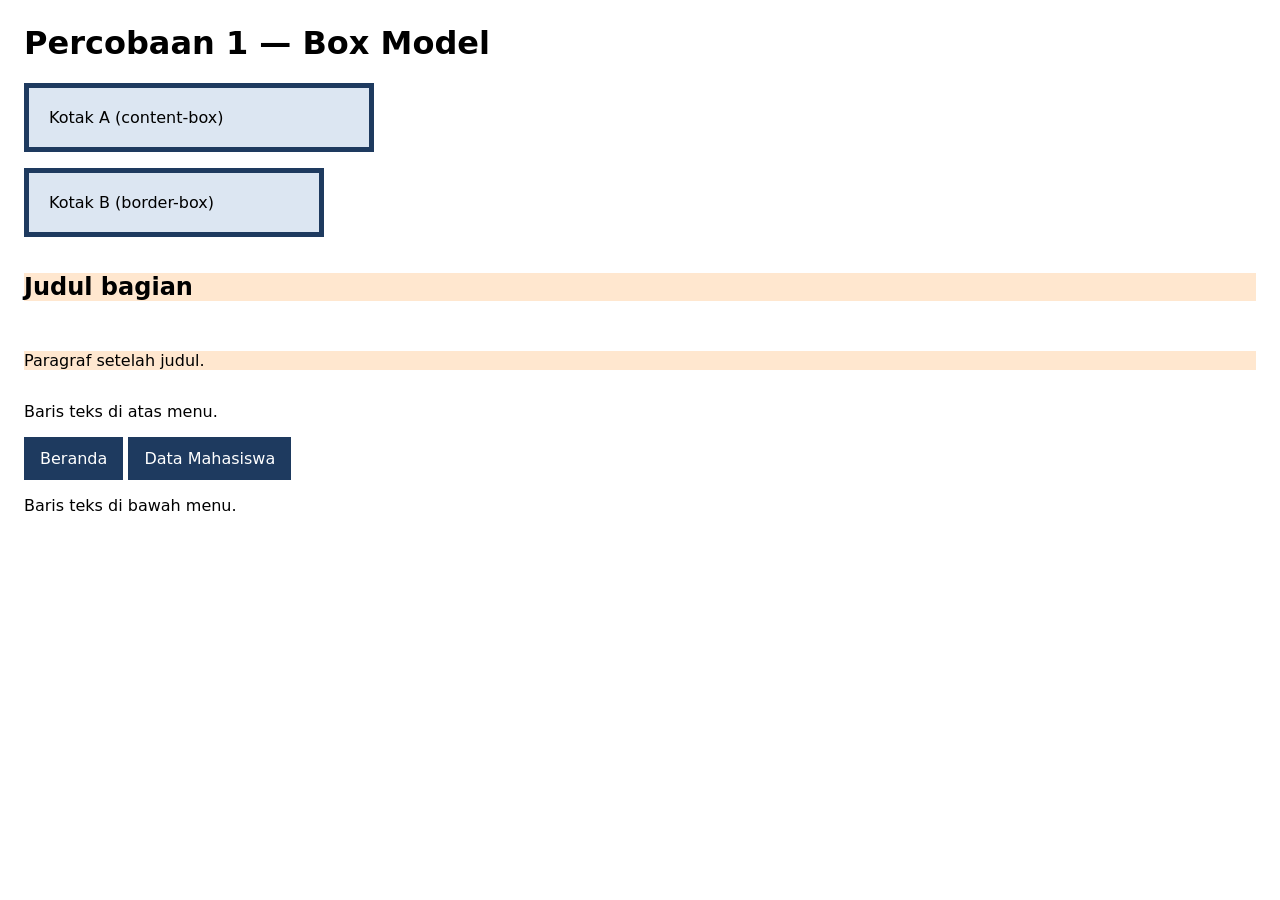
<file: praktikum-05/p1-boxmodel/index.html>
<!DOCTYPE html> 
<html lang="id"> 
<head> 
  <meta charset="UTF-8"> 
  <meta name="viewport" content="width=device-width, initial-scale=1.0"> 
  <title>P1 — Box Model</title> 
  <style> 
    body { font-family: system-ui, sans-serif; margin: 24px; } 
 
    /* --- A. box-sizing --- */ 
    .kotak { 
      width: 300px; 
      padding: 20px; 
      border: 5px solid #1e3a5f; 
      background: #dce6f2; 
      margin-bottom: 16px; 
    } 
    .kotak-a { box-sizing: content-box; } 
    .kotak-b { box-sizing: border-box; } 
 
    /* --- B. margin collapsing --- */ 
    .judul   { margin-bottom: 30px; background: #ffe7cf; } 
    .paragraf { margin-top: 20px;   background: #ffe7cf; } 
 
    /* --- C. inline vs inline-block --- */ 
    .menu a { 
      display: inline-block;      
      padding: 12px 16px; 
      background: #1e3a5f; 
      color: #fff; 
      text-decoration: none; 
    }
    
    .uji-collapse {
        display: flex;
        flex-direction: column;
    }
  </style> 
</head> 
<body> 
  <h1>Percobaan 1 — Box Model</h1> 
 
  <div class="kotak kotak-a">Kotak A (content-box)</div> 
  <div class="kotak kotak-b">Kotak B (border-box)</div> 
 
  <section class="uji-collapse"> 
    <h2 class="judul">Judul bagian</h2> 
    <p class="paragraf">Paragraf setelah judul.</p> 
  </section> 
 
  <p>Baris teks di atas menu.</p> 
  <nav class="menu"> 
    <a href="#">Beranda</a> 
    <a href="#">Data Mahasiswa</a> 
  </nav> 
  <p>Baris teks di bawah menu.</p> 
</body> 
</html>
</file>
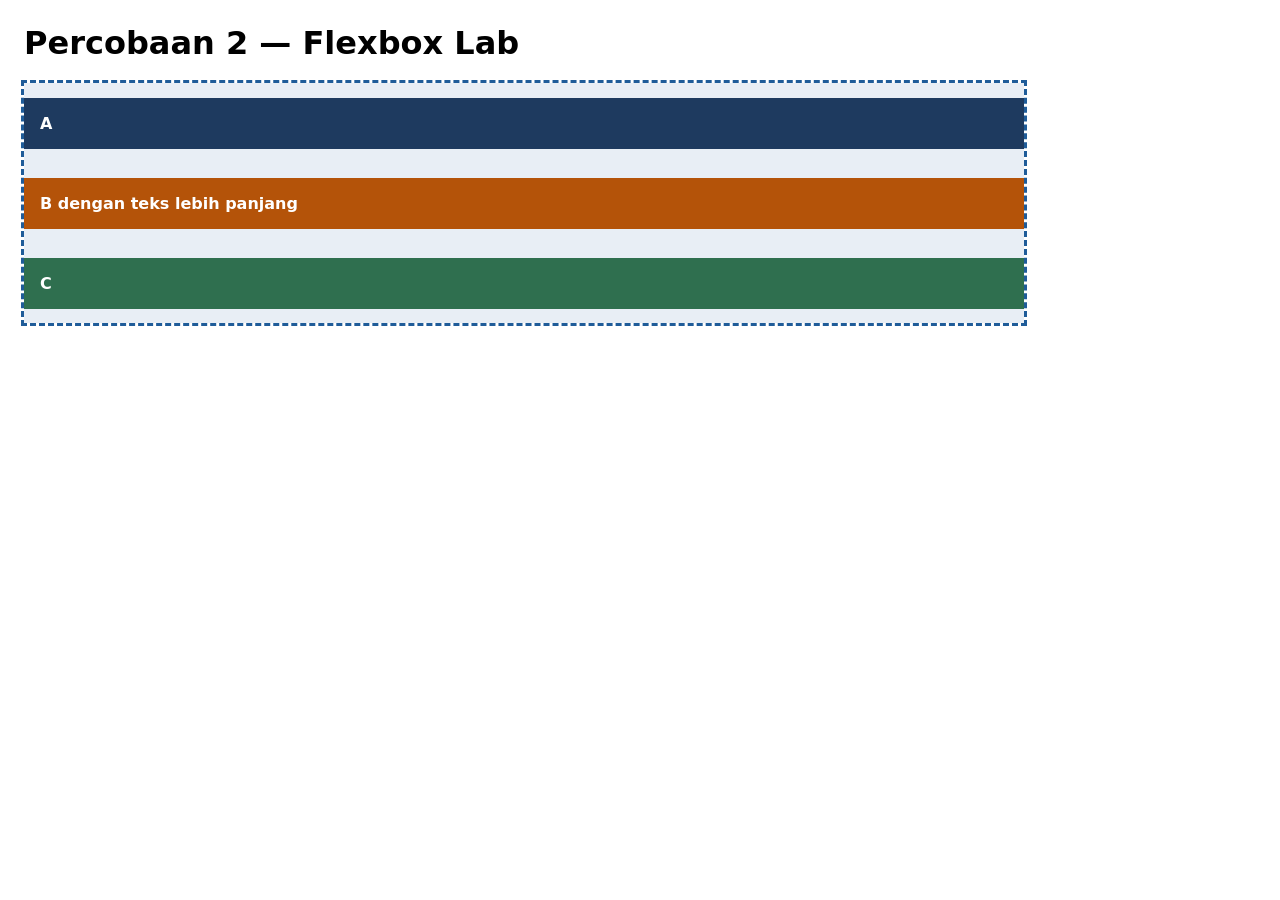
<file: praktikum-05/p2-flexlab/index.html>
<!DOCTYPE html> 
<html lang="id"> 
<head> 
  <meta charset="UTF-8"> 
  <meta name="viewport" content="width=device-width, initial-scale=1.0"> 
  <title>P2 — Flexbox Lab</title> 
  <style> 
    * { box-sizing: border-box; } 
    body { font-family: system-ui, sans-serif; margin: 24px; } 
 
    .lab { 
      width: 1000px; 
      height: 240px;              /* tinggi tetap agar align-items terlihat */ 
      outline: 3px dashed #1f5c99;  /* outline tidak memakan ruang */ 
      background: #e8eef5; 
      display: flex;
      justify-content: space-around;
      flex-direction: column;
      flex-wrap: wrap;
      /* EKSPERIMEN DIMULAI DI SINI */ 
    } 
 
    .item { 
      padding: 16px; 
      color: #fff; 
      font-weight: 600; 
    } 
    .a { background: #1e3a5f; } 
    .b { background: #b45309; } 
    .c { background: #2f6f4f; } 
  </style> 
</head> 
<body> 
  <h1>Percobaan 2 — Flexbox Lab</h1> 
  <div class="lab"> 
    <div class="item a">A</div> 
    <div class="item b">B dengan teks lebih panjang</div> 
    <div class="item c">C</div> 
  </div> 
</body> 
</html>
</file>
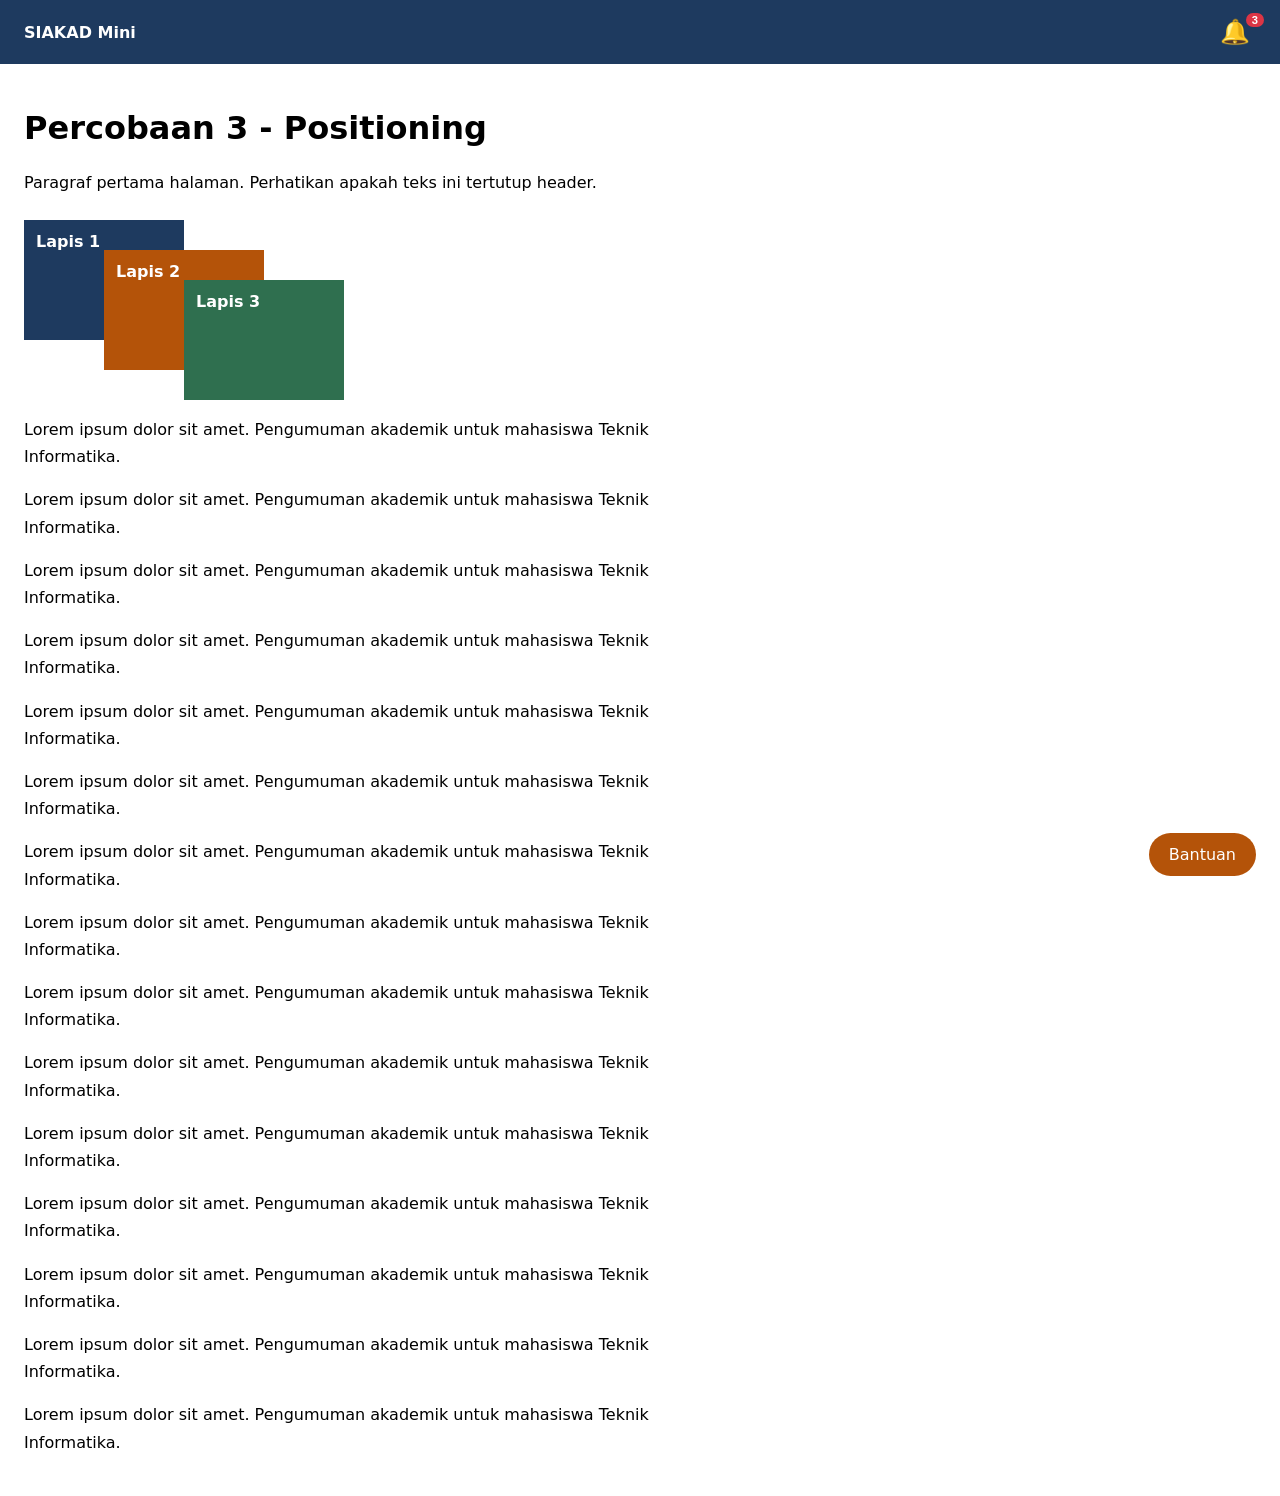
<file: praktikum-05/p3-positioning/index.html>
<!DOCTYPE html>
<html lang="id">
<head>
    <meta charset="UTF-8">
    <meta name="viewport" content="width=device-width, initial-scale=1.0">
    <title>P3 - Positioning</title>

    <style>
       * { box-sizing: border-box; } 
       body { margin: 0; font-family: system-ui, sans-serif; } 

        .header {
            position: sticky;         /* eksperimen 1: ganti ke fixed */
            top: 0;
            z-index: 100;
            height: 64px;
            padding: 0 24px;
            display: flex;
            justify-content: space-between;
            align-items: center;
            background: #1e3a5f;
            color: #fff;
        }

        .notif {
            position: relative;       /* eksperimen 2: hapus baris ini */
            font-size: 1.5rem;
            background: none;
            border: 0;
        }

        .badge {
            position: absolute;
            top: -4px;
            right: -8px;
            padding: 1px 6px;
            font-size: 0.7rem;
            font-weight: 700;
            color: #fff;
            background: #dc3545;
            border-radius: 999px;
        }

        .isi { padding: 24px; } 
        .isi p { max-width: 70ch; line-height: 1.7; } 

        .tumpuk { position: relative; height: 180px; margin-top: 24px; }
        .lapis {
            position: absolute;
            width: 160px;
            height: 120px;
            padding: 12px;
            color: #fff;
            font-weight: 600;
        }

        .lapis-1 { left: 0;    top: 0;    background: #1e3a5f; } 
        .lapis-2 { left: 80px; top: 30px; background: #b45309; } 
        .lapis-3 { left: 160px; top: 60px; background: #2f6f4f; }

        .chat {
            position: fixed;
            right: 24px;
            bottom: 24px;
            padding: 12px 20px;
            border-radius: 999px;
            background: #b45309;
            color: #fff;
            text-decoration: none;
        }

    </style>
</head>

<body>

    <header class="header">
        <strong>SIAKAD Mini</strong>
        <button class="notif" aria-label="Notifikasi, 3 belum dibaca">
            🔔<span class="badge">3</span>
        </button>
    </header>

    <main class="isi">
        <h1>Percobaan 3 - Positioning</h1>
        <p>Paragraf pertama halaman.  Perhatikan apakah teks ini tertutup header.</p>

        <div class="tumpuk">
            <div class="lapis lapis-1">Lapis 1</div>
            <div class="lapis lapis-2">Lapis 2</div>
            <div class="lapis lapis-3">Lapis 3</div>
        </div>

        <!-- salin paragraf di bawah ini 15 kali agar halaman bisa digulir --> 
        <p>Lorem ipsum dolor sit amet. Pengumuman akademik untuk mahasiswa Teknik Informatika.</p>
        <p>Lorem ipsum dolor sit amet. Pengumuman akademik untuk mahasiswa Teknik Informatika.</p>
        <p>Lorem ipsum dolor sit amet. Pengumuman akademik untuk mahasiswa Teknik Informatika.</p>
        <p>Lorem ipsum dolor sit amet. Pengumuman akademik untuk mahasiswa Teknik Informatika.</p>
        <p>Lorem ipsum dolor sit amet. Pengumuman akademik untuk mahasiswa Teknik Informatika.</p>
        <p>Lorem ipsum dolor sit amet. Pengumuman akademik untuk mahasiswa Teknik Informatika.</p>
        <p>Lorem ipsum dolor sit amet. Pengumuman akademik untuk mahasiswa Teknik Informatika.</p>
        <p>Lorem ipsum dolor sit amet. Pengumuman akademik untuk mahasiswa Teknik Informatika.</p>
        <p>Lorem ipsum dolor sit amet. Pengumuman akademik untuk mahasiswa Teknik Informatika.</p>
        <p>Lorem ipsum dolor sit amet. Pengumuman akademik untuk mahasiswa Teknik Informatika.</p>
        <p>Lorem ipsum dolor sit amet. Pengumuman akademik untuk mahasiswa Teknik Informatika.</p>
        <p>Lorem ipsum dolor sit amet. Pengumuman akademik untuk mahasiswa Teknik Informatika.</p>
        <p>Lorem ipsum dolor sit amet. Pengumuman akademik untuk mahasiswa Teknik Informatika.</p>
        <p>Lorem ipsum dolor sit amet. Pengumuman akademik untuk mahasiswa Teknik Informatika.</p>
        <p>Lorem ipsum dolor sit amet. Pengumuman akademik untuk mahasiswa Teknik Informatika.</p>
    </main>

    <a href="#" class="chat">Bantuan</a>
</body>
</html>
</file>
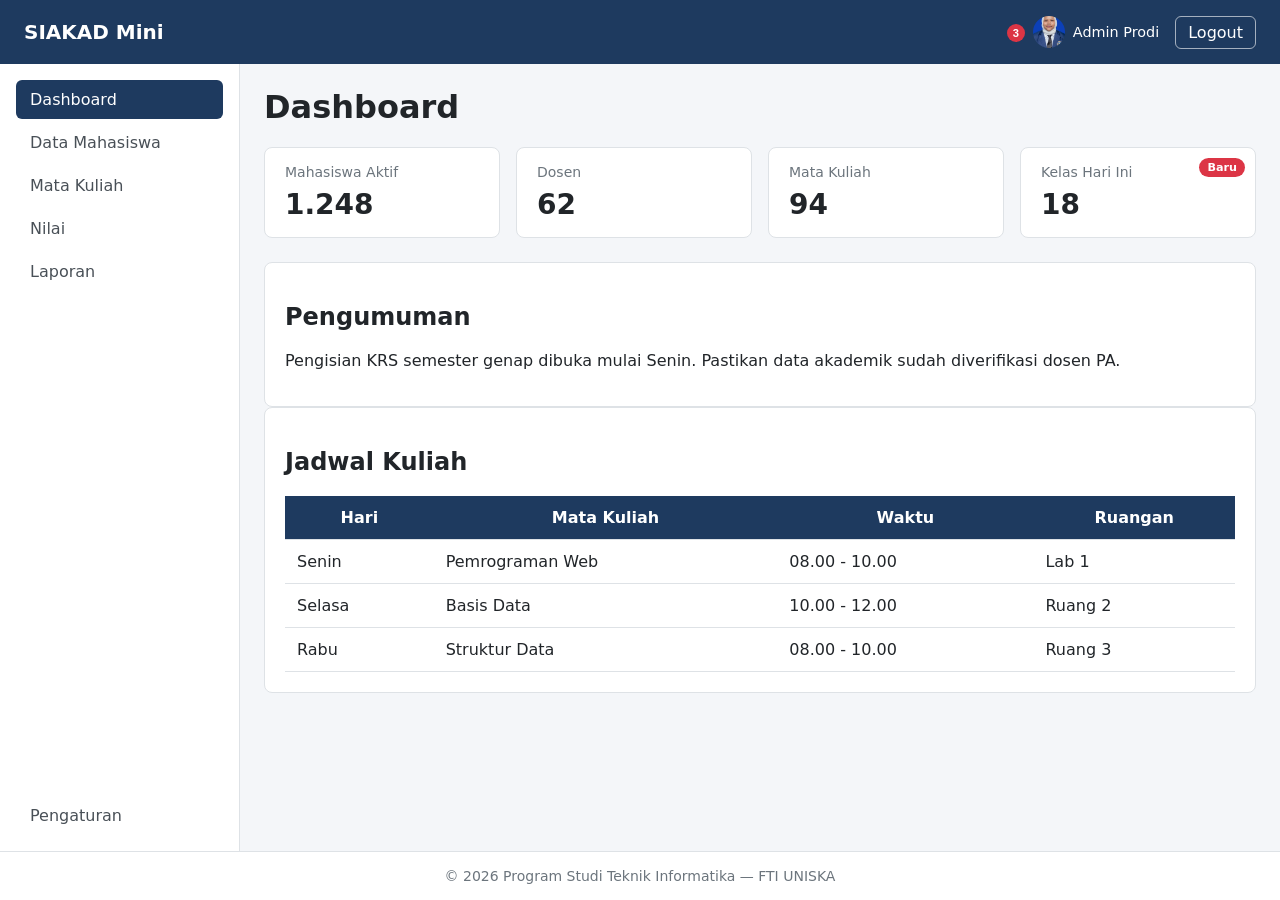
<file: praktikum-05/p4-dashboard/index.html>
<!DOCTYPE html>
<html lang="id">

<head>
    <meta charset="UTF-8">
    <meta name="viewport" content="width=device-width, initial-scale=1.0">
    <title>SIAKAD Mini — Dashboard</title>
    <link rel="stylesheet" href="css/style.css">
</head>

<body>
    <header class="navbar">
        <div class="brand">SIAKAD Mini</div>
        <nav class="nav-kanan">
            <button class="notif" aria-label="Notifikasi, 3 belum dibaca">
                <span class="badge">3</span>
            </button>
            <div class="profil">
                <img src="img/profil.jpg" alt="Foto Admin"
                class="avatar">
                <span>Admin Prodi</span>
            </div>
            <a href="#" class="logout">Logout</a>
        </nav>
    </header>

    <div class="wrapper">
        <aside class="sidebar">
            <nav class="menu" aria-label="Menu utama">
                <a href="#" class="aktif">Dashboard</a>
                <a href="#">Data Mahasiswa</a>
                <a href="#">Mata Kuliah</a>
                <a href="#">Nilai</a>
                <a href="#">Laporan</a>
            </nav>
            <a href="#" class="Pengaturan">Pengaturan</a>
        </aside>

        <main class="konten">
            <h1>Dashboard</h1>

            <section class="statistik">
                <article class="kartu">
                    <h2>Mahasiswa Aktif</h2>
                    <p class="angka">1.248</p>
                </article>
                <article class="kartu">
                    <h2>Dosen</h2>
                    <p class="angka">62</p>
                </article>
                <article class="kartu">
                    <h2>Mata Kuliah</h2>
                    <p class="angka">94</p>
                </article>
                <article class="kartu kartu-baru">
                    <span class="label-baru">Baru</span>
                    <h2>Kelas Hari Ini</h2>
                    <p class="angka">18</p>
                </article>
            </section>

            <section class="panel">
                <h2>Pengumuman</h2>
                <p>Pengisian KRS semester genap dibuka mulai Senin. Pastikan data akademik
                    sudah diverifikasi dosen PA.</p>
            </section>
            <section class="panel">
                <h2>Jadwal Kuliah</h2>

                <div class="tabel-scroll">
                    <table>
                        <thead>
                            <tr>
                                <th>Hari</th>
                                <th>Mata Kuliah</th>
                                <th>Waktu</th>
                                <th>Ruangan</th>
                            </tr>
                        </thead>

                        <tbody>
                            <tr>
                                <td>Senin</td>
                                <td>Pemrograman Web</td>
                                <td>08.00 - 10.00</td>
                                <td>Lab 1</td>
                            </tr>
                            <tr>
                                <td>Selasa</td>
                                <td>Basis Data</td>
                                <td>10.00 - 12.00</td>
                                <td>Ruang 2</td>
                            </tr>
                            <tr>
                                <td>Rabu</td>
                                <td>Struktur Data</td>
                                <td>08.00 - 10.00</td>
                                <td>Ruang 3</td>
                            </tr>
                        </tbody>
                    </table>
                </div>
            </section>
        </main>
    </div>

    <footer class="footer">
        &copy; 2026 Program Studi Teknik Informatika — FTI UNISKA
    </footer>

</body>

</html>
</file>
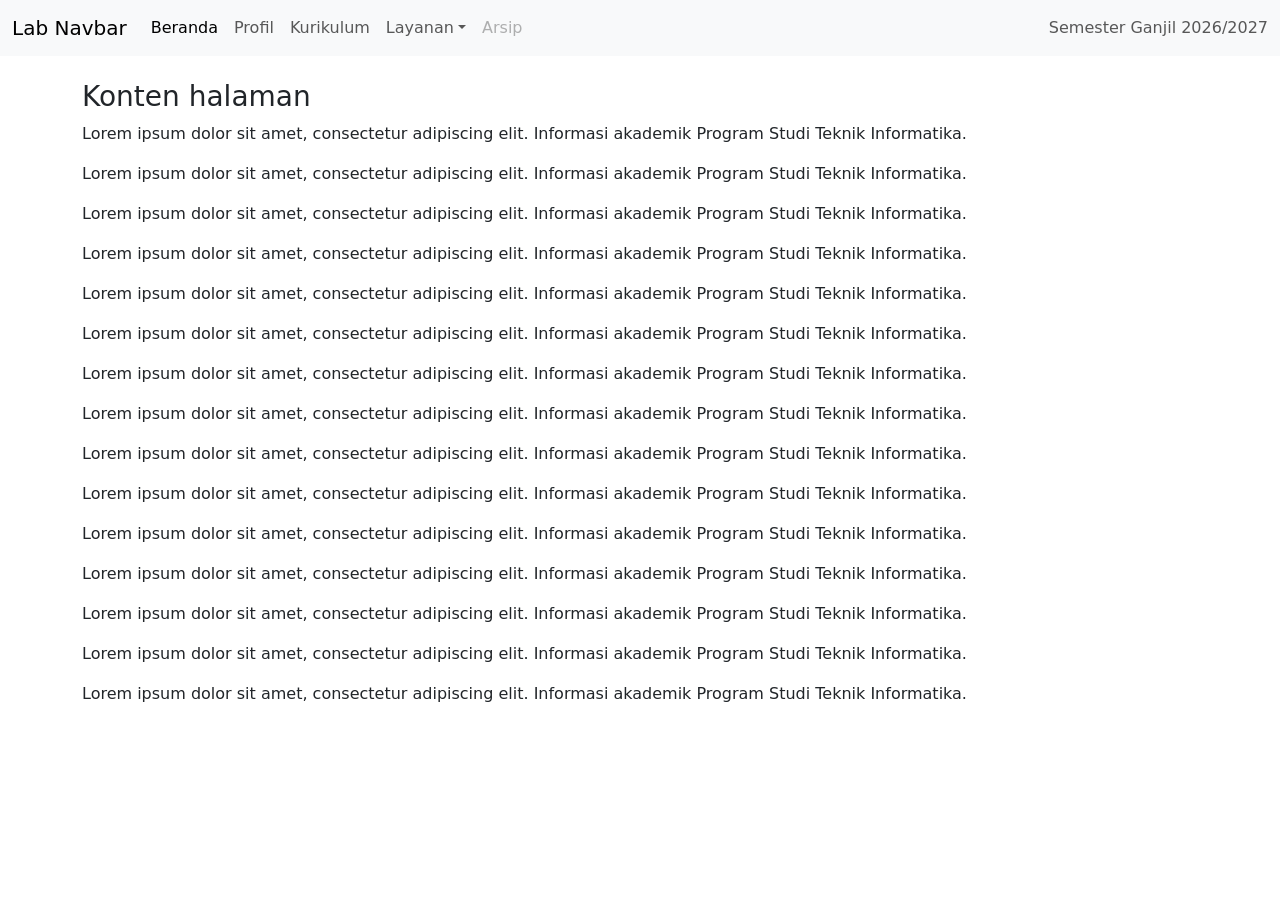
<file: praktikum-10/p1-navbar/indeks.html>
<!doctype html>
<html lang="id">

<head>
    <meta charset="utf-8">
    <meta name="viewport" content="width=device-width, initial-scale=1">
    <title>Praktikum 10</title>
    <link href="https://cdn.jsdelivr.net/npm/bootstrap@5.3.8/dist/css/bootstrap.min.css" rel="stylesheet" integrity="sha384
sRIl4kxILFvY47J16cr9ZwB07vP4J8+LH7qKQnuqkuIAvNWLzeN8tE5YBujZqJLB" crossorigin="anonymous">
</head>

<body>
    <nav class="navbar navbar-expand-lg bg-body-tertiary">
        <div class="container-fluid">
            <a class="navbar-brand" href="#">Lab Navbar</a>
            <button class="navbar-toggler" type="button" data-bs-toggle="collapse" data-bs target="#menuLab"
                aria-controls="menuLab" aria-expanded="false" aria-label="Toggle navigation">
                <span class="navbar-toggler-icon"></span>
            </button>
            <div class="collapse navbar-collapse" id="menuLab">
                <ul class="navbar-nav me-auto mb-2 mb-lg-0">
                    <li class="nav-item"><a class="nav-link active" aria-current="page" href="#">Beranda</a></li>
                    <li class="nav-item"><a class="nav-link" href="#">Profil</a></li>
                    <li class="nav-item"><a class="nav-link" href="#">Kurikulum</a></li>
                    <li class="nav-item dropdown">
                        <a class="nav-link dropdown-toggle" href="#" role="button" data-bs toggle="dropdown"
                            aria-expanded="false">Layanan</a>
                        <ul class="dropdown-menu">
                            <li><a class="dropdown-item" href="#">KRS Online</a></li>
                            <li><a class="dropdown-item" href="#">E-Learning</a></li>
                            <li>
                                <hr class="dropdown-divider">
                            </li>
                            <li><a class="dropdown-item" href="#">Helpdesk</a></li>
                        </ul>
                    </li>
                    <li class="nav-item"><a class="nav-link disabled" aria disabled="true">Arsip</a></li>
                </ul>
                <span class="navbar-text">Semester Ganjil 2026/2027</span>
            </div>
        </div>
    </nav>

    <main class="container py-4">
        <h1 class="h3">Konten halaman</h1>
        <p>Lorem ipsum dolor sit amet, consectetur adipiscing elit. Informasi akademik Program Studi Teknik Informatika.
        </p>
        <p>Lorem ipsum dolor sit amet, consectetur adipiscing elit. Informasi akademik Program Studi Teknik Informatika.
        </p>
        <p>Lorem ipsum dolor sit amet, consectetur adipiscing elit. Informasi akademik Program Studi Teknik Informatika.
        </p>
        <p>Lorem ipsum dolor sit amet, consectetur adipiscing elit. Informasi akademik Program Studi Teknik Informatika.
        </p>
        <p>Lorem ipsum dolor sit amet, consectetur adipiscing elit. Informasi akademik Program Studi Teknik Informatika.
        </p>
        <p>Lorem ipsum dolor sit amet, consectetur adipiscing elit. Informasi akademik Program Studi Teknik Informatika.
        </p>
        <p>Lorem ipsum dolor sit amet, consectetur adipiscing elit. Informasi akademik Program Studi Teknik Informatika.
        </p>
        <p>Lorem ipsum dolor sit amet, consectetur adipiscing elit. Informasi akademik Program Studi Teknik Informatika.
        </p>
        <p>Lorem ipsum dolor sit amet, consectetur adipiscing elit. Informasi akademik Program Studi Teknik Informatika.
        </p>
        <p>Lorem ipsum dolor sit amet, consectetur adipiscing elit. Informasi akademik Program Studi Teknik Informatika.
        </p>
        <p>Lorem ipsum dolor sit amet, consectetur adipiscing elit. Informasi akademik Program Studi Teknik Informatika.
        </p>
        <p>Lorem ipsum dolor sit amet, consectetur adipiscing elit. Informasi akademik Program Studi Teknik Informatika.
        </p>
        <p>Lorem ipsum dolor sit amet, consectetur adipiscing elit. Informasi akademik Program Studi Teknik Informatika.
        </p>
        <p>Lorem ipsum dolor sit amet, consectetur adipiscing elit. Informasi akademik Program Studi Teknik Informatika.
        </p>
        <p>Lorem ipsum dolor sit amet, consectetur adipiscing elit. Informasi akademik Program Studi Teknik Informatika.
        </p>
    </main>
    <script src="https://cdn.jsdelivr.net/npm/bootstrap@5.3.8/dist/js/bootstrap.bundle.min.js"
        integrity="sha384 FKyoEForCGlyvwx9Hj09JcYn3nv7wiPVlz7YYwJrWVcXK/BmnVDxM+D2scQbITxI" crossorigin="anonymous">
        </script>
</body>

</html>
</file>
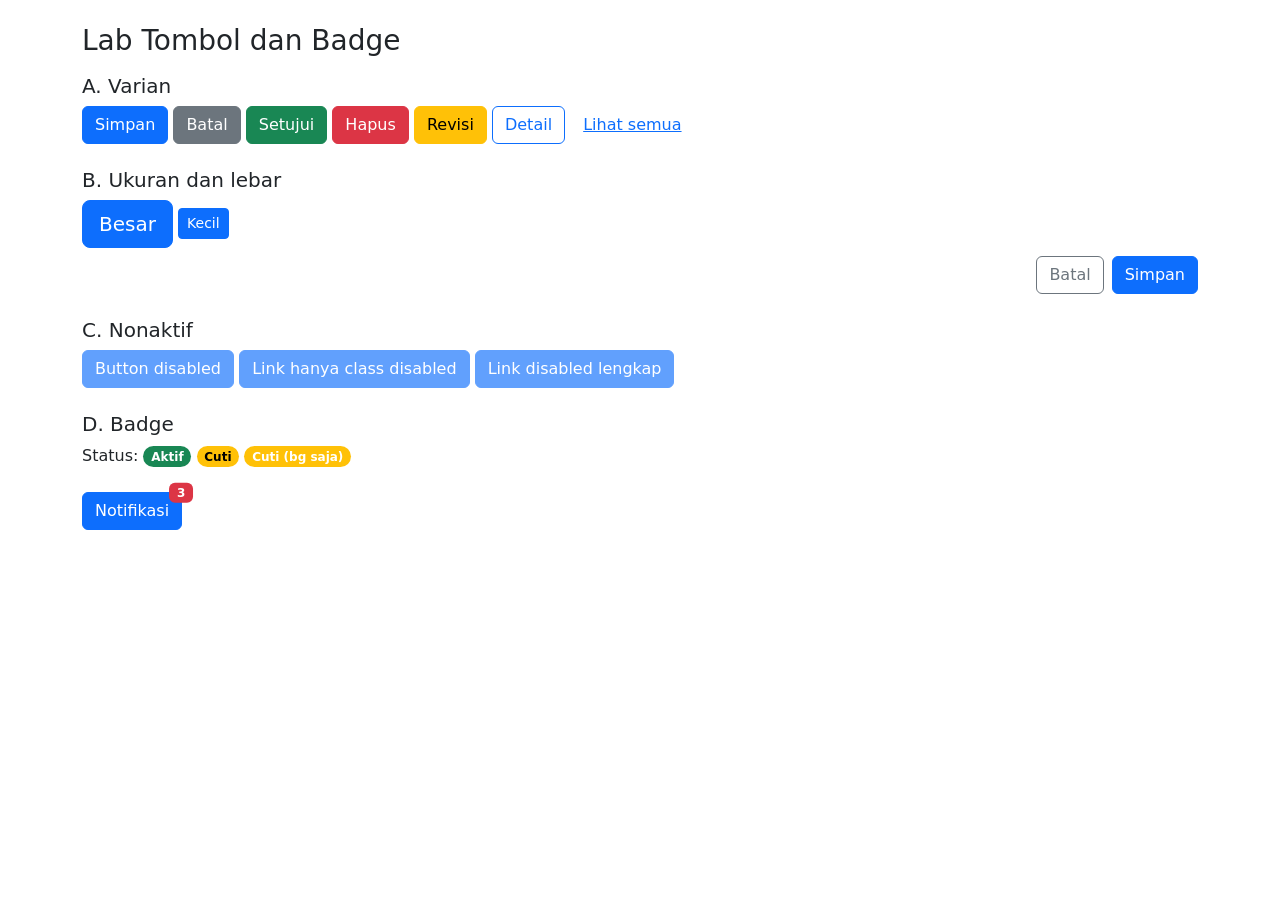
<file: praktikum-10/p2-tombol/indeks.html>
<!doctype html>
<html lang="id">

<head>
    <meta charset="utf-8">
    <meta name="viewport" content="width=device-width, initial-scale=1">
    <title>Praktikum 10</title>
    <link href="https://cdn.jsdelivr.net/npm/bootstrap@5.3.8/dist/css/bootstrap.min.css" rel="stylesheet" integrity="sha384
sRIl4kxILFvY47J16cr9ZwB07vP4J8+LH7qKQnuqkuIAvNWLzeN8tE5YBujZqJLB" crossorigin="anonymous">
</head>

<body>
    <main class="container py-4">
        <h1 class="h3 mb-3">Lab Tombol dan Badge</h1>
        <h2 class="h5">A. Varian</h2>
        <button type="button" class="btn btn-primary">Simpan</button>
        <button type="button" class="btn btn-secondary">Batal</button>
        <button type="button" class="btn btn-success">Setujui</button>
        <button type="button" class="btn btn-danger">Hapus</button>
        <button type="button" class="btn btn-warning">Revisi</button>
        <button type="button" class="btn btn-outline-primary">Detail</button>
        <button type="button" class="btn btn-link">Lihat semua</button>

        <h2 class="h5 mt-4">B. Ukuran dan lebar</h2>
        <button type="button" class="btn btn-primary btn-lg">Besar</button>
        <button type="button" class="btn btn-primary btn-sm">Kecil</button>
        <div class="d-grid gap-2 d-md-flex justify-content-md-end mt-2">
            <button type="button" class="btn btn-outline-secondary">Batal</button>
            <button type="submit" class="btn btn-primary">Simpan</button>
        </div>

        <h2 class="h5 mt-4">C. Nonaktif</h2>
        <button type="button" class="btn btn-primary" disabled>Button disabled</button>
        <a href="#" class="btn btn-primary disabled">Link hanya class disabled</a>
        <a class="btn btn-primary disabled" role="button" aria-disabled="true">Link
            disabled lengkap</a>

        <h2 class="h5 mt-4">D. Badge</h2>
        <p>Status: <span class="badge rounded-pill text-bg-success">Aktif</span>
            <span class="badge rounded-pill text-bg-warning">Cuti</span>
            <span class="badge rounded-pill bg-warning">Cuti (bg saja)</span>
        </p>
        <button type="button" class="btn btn-primary position-relative mt-2">
            Notifikasi
            <span class="position-absolute top-0 start-100 translate-middle badge rounded
pill bg-danger">
                3 <span class="visually-hidden">notifikasi belum dibaca</span>
            </span>
        </button>
    </main>
    <script src="https://cdn.jsdelivr.net/npm/bootstrap@5.3.8/dist/js/bootstrap.bundle.min.js" integrity="sha384
FKyoEForCGlyvwx9Hj09JcYn3nv7wiPVlz7YYwJrWVcXK/BmnVDxM+D2scQbITxI" crossorigin="anonymous"></script>
</body>

</html>
</file>
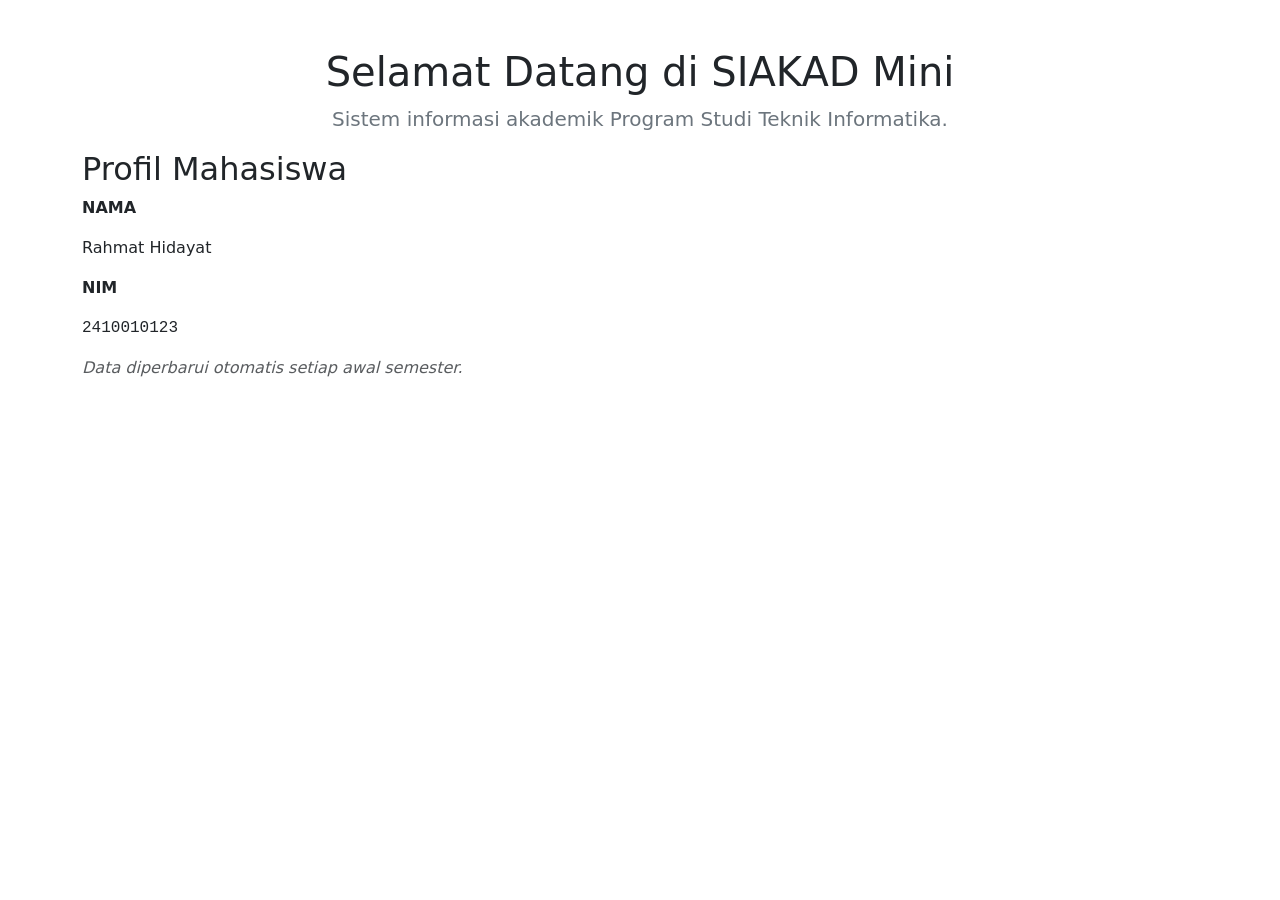
<file: praktikum-10/p3-tipografi/indeks.html>
<!doctype html>
<html lang="id">

<head>
    <meta charset="utf-8">
    <meta name="viewport" content="width=device-width, initial-scale=1">
    <title>Praktikum 10</title>
    <link href="https://cdn.jsdelivr.net/npm/bootstrap@5.3.8/dist/css/bootstrap.min.css" rel="stylesheet" integrity="sha384
sRIl4kxILFvY47J16cr9ZwB07vP4J8+LH7qKQnuqkuIAvNWLzeN8tE5YBujZqJLB" crossorigin="anonymous">
</head>

<body>
    <style>
        .judul-besar {
            font-size: 3rem;
            font-weight: 300;
            text-align: center;
        }

        .pembuka {
            font-size: 1.25rem;
            color: #6c757d;
            text-align: center;
        }

        .label {
            text-transform: uppercase;
            font-weight: 700;
            letter-spacing: .05em;
        }

        .catatan {
            font-size: .875em;
            font-style: italic;
        }

        .nim {
            font-family: monospace;
        }
    </style>

    <main class="container py-5">
        <h1 class="fs-1 fw-light text-center">Selamat Datang di SIAKAD Mini</h1>
        <p class="fs-5 fw-light text-secondary text-center">Sistem informasi akademik Program Studi Teknik Informatika.
        </p>

        <h2>Profil Mahasiswa</h2>
        <p class="fw-bold text-uppercase">Nama</p>
        <p>Rahmat Hidayat</p>
        <p class="fw-bold text-uppercase">NIM</p>
        <p class="font-monospace">2410010123</p>
        <p class="fst-italic text-body-secondary">Data diperbarui otomatis setiap awal semester.</p>
    </main>

    <script src="https://cdn.jsdelivr.net/npm/bootstrap@5.3.8/dist/js/bootstrap.bundle.min.js" integrity="sha384
FKyoEForCGlyvwx9Hj09JcYn3nv7wiPVlz7YYwJrWVcXK/BmnVDxM+D2scQbITxI" crossorigin="anonymous"></script>
</body>

</html>
</file>
<file: praktikum-05/p4-dashboard/css/style.css>
/* ===== 1. Reset & Box Model ===== */ 
*, *::before, *::after { box-sizing: border-box; } 
 
body { 
  margin: 0; 
  min-height: 100vh; 
  display: flex; 
  flex-direction: column;          /* navbar, wrapper, footer vertikal */ 
  font-family: system-ui, -apple-system, "Segoe UI", Roboto, sans-serif; 
  background: #f4f6f9; 
  color: #212529; 
} 
 
/* ===== 2. Navbar ===== */ 
.navbar { 
  position: sticky; 
  top: 0; 
  z-index: 100; 
  display: flex; 
  justify-content: space-between; 
  align-items: center; 
  height: 64px; 
  padding: 0 1.5rem; 
  background: #1e3a5f; 
  color: #fff; 
} 
.brand { font-size: 1.25rem; font-weight: 700; } 
.nav-kanan { display: flex; align-items: center; gap: 1rem; } 
.logout { 
  color: #fff; 
  text-decoration: none; 
  padding: 6px 12px; 
  border: 1px solid rgba(255, 255, 255, 0.6); 
  border-radius: 6px; 
} 
 
/* ===== 3. Badge ===== */ 
.notif { 
  position: relative; 
  background: none; 
  border: 0; 
  font-size: 1.25rem; 
  padding: 4px; 
  cursor: pointer; 
} 
.badge { 
  position: absolute; 
  top: -4px; 
  right: -8px; 
  min-width: 18px; 
  padding: 1px 5px; 
  font-size: 0.7rem; 
  font-weight: 700; 
  line-height: 16px; 
  color: #fff; 
  background: #dc3545; 
  border-radius: 999px; 
}

/* ===== 4. Kerangka sidebar + konten ===== */ 
.wrapper { display: flex; flex: 1; }   /* flex: 1 mendorong footer ke bawah */ 
 
.sidebar { 
  flex: 0 0 240px; 
  padding: 1rem; 
  background: #fff; 
  border-right: 1px solid #dee2e6; 
} 
.konten { 
  flex: 1; 
  min-width: 0; 
  padding: 1.5rem; 
} 
 
.menu { display: flex; flex-direction: column; gap: 4px; } 
.menu a { 
  padding: 10px 14px; 
  border-radius: 6px; 
  color: #495057; 
  text-decoration: none; 
} 
.menu a:hover { background: #e9ecef; } 
.menu a.aktif { background: #1e3a5f; color: #fff; }

/* ===== 5. Konten ===== */ 
.konten h1 { margin-top: 0; } 
.statistik { 
  display: flex; 
  flex-wrap: wrap; 
  gap: 1rem; 
  margin-bottom: 1.5rem; 
} 
.kartu { 
  flex: 1 1 200px; 
  padding: 1rem 1.25rem; 
  background: #fff; 
  border: 1px solid #dee2e6; 
  border-radius: 8px; 
} 
.kartu h2 { 
  margin: 0 0 0.5rem; 
  font-size: 0.875rem; 
  font-weight: 500; 
  color: #6c757d; 
} 
.angka { margin: 0; font-size: 1.75rem; font-weight: 700; } 
.panel { 
  padding: 1.25rem; 
  background: #fff; 
  border: 1px solid #dee2e6; 
  border-radius: 8px; 
} 
 
/* ===== 6. Footer ===== */ 
.footer { 
  padding: 1rem; 
  text-align: center; 
  font-size: 0.875rem; 
  color: #6c757d; 
  background: #fff; 
  border-top: 1px solid #dee2e6; 
}

/* ===== 7. Layar <= 768px ===== */ 
@media (max-width: 768px) { 
  .wrapper { flex-direction: column; } 
  .sidebar { 
    flex-basis: auto;          /* basis kini berlaku untuk tinggi */ 
    border-right: 0; 
    border-bottom: 1px solid #dee2e6; 
  } 
  .menu { flex-direction: row; flex-wrap: wrap; }}

/* Tambahkan Profil Pengguna */
.profil {
    display: flex;
    align-items: center;
    gap: 8px;
    color: #fff;
    font-size: 0.9rem;
}

.avatar {
    width: 32px;
    height: 32px;
    object-fit: cover;
    border-radius: 50%;
}

/* Tambahan Menu Pengaturan */
.sidebar {
  display: flex;
  flex-direction: column;
}

.Pengaturan {
  display: block;
  margin-top: auto;
  padding: 10px 14px;
  color: #495057;
  text-decoration: none;
  border-radius: 6px;
}

/* Tambahan Label Baru */
.kartu-baru {
  position: relative;
}

.label-baru {
  position: absolute;
  top: 10px;
  right: 10px;
  padding: 3px 8px;
  color: #fff;
  background: #dc3545;
  border-radius: 999px;
  font-size: 0.7rem;
  font-weight: 700;
}

/* Tambahan Tabel Jadwal */
.tabel-scroll {
  max-height: 300px;
  overflow-y: auto;
}

.tabel-scroll table {
  width: 100%;
  border-collapse: collapse;
}

.tabel-scroll th,
.tabel-scroll td {
  padding: 12px;
  border-bottom: 1px solid #dee2e6;
}

.tabel-scroll thead th {
  position: sticky;
  top: 0;
  z-index: 1;
  color: #fff;
  background: #1e3a5f;
}
</file>
